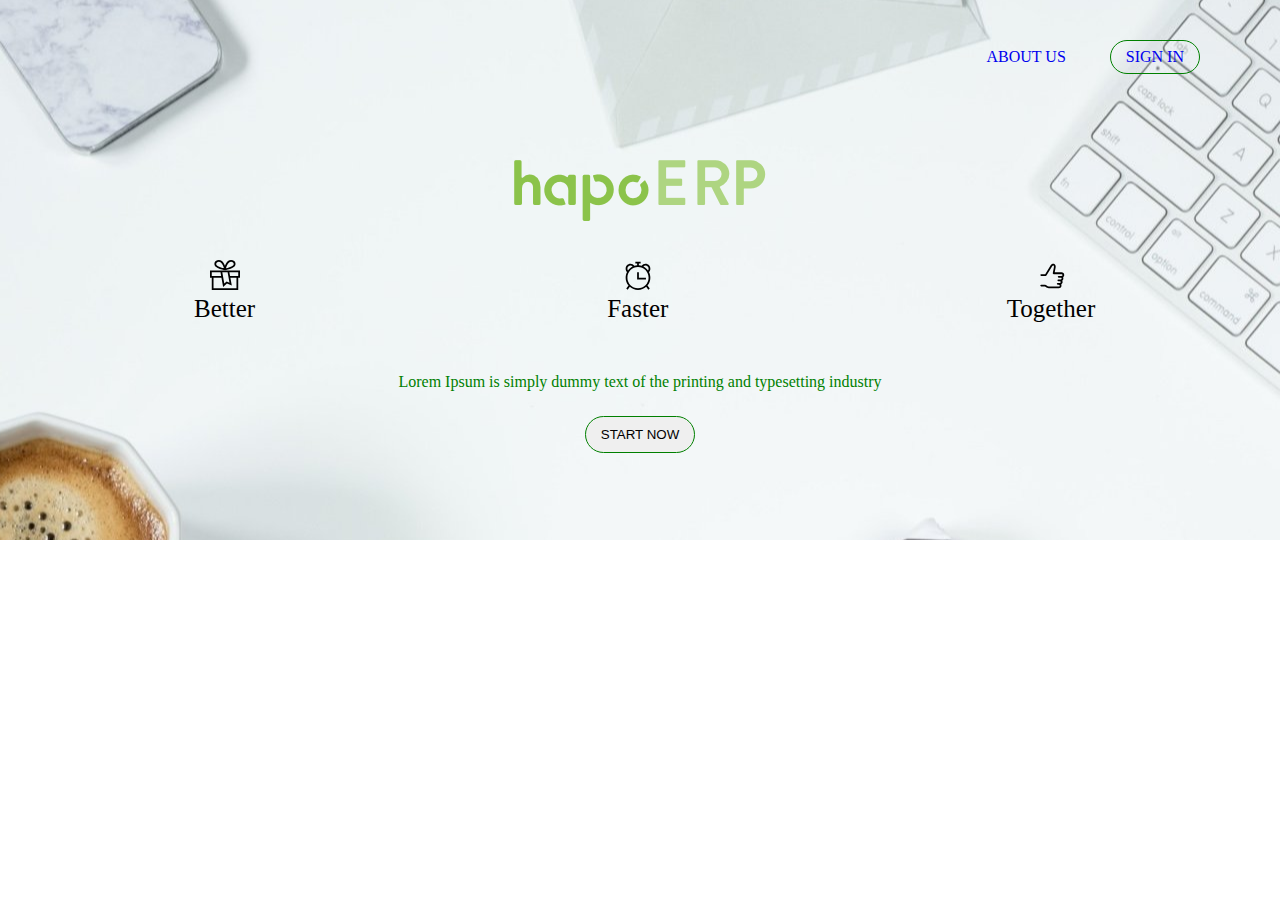
<file: index1.html>
<html lang="en">

<head>
    <meta charset="UTF-8">
    <meta http-equiv="X-UA-Compatible" content="IE=edge">
    <meta name="viewport" content="width=device-width, initial-scale=1.0">
    <title>Document</title>
    <link rel="stylesheet" href="./custom.css">
</head>

<body>
    <div class="banner">
        <div class="about-sign-in">
            <a href="#" class="about">About us</a>
            <a href="#" class="sign-in"> Sign in</a>
        </div>
        <div class="logo">
        </div>
        <div class="content-center">
            <div class="left">
                <img src="./icon-gift.svg" />
                <span>Better</span>
            </div>
            <div class="center">
                <img src="./icon-clock.svg" />
                <span>Faster</span>
            </div>
            <div class="right">
                <img src="./icon-like.svg" />
                <span>Together</span>
            </div>

        </div>
        <div class="text">
            <span>Lorem Ipsum is simply dummy text of the printing and typesetting industry</span>
        </div>
        <div class="btn-start-now">
            <button>Start now</button>
        </div>
    </div>
</body>

</html>
</file>
<file: custom.css>
body{margin:0 !important;padding:0 !important}.red{border:1px solid red}.green{border:1px solid green}.banner{height:500px;background:url("./banner.jpg") center center no-repeat;padding:20px}.banner .about-sign-in{height:80px;width:100%;text-align:right}.banner .about-sign-in .about,.banner .about-sign-in .sign-in{text-decoration:none;margin-top:20px;padding:7px 15px;display:inline-block;text-transform:uppercase}.banner .about-sign-in .sign-in{margin-right:60px;margin-left:25px;border-radius:20px;border:1px solid green}.banner .logo{background:url("./C.jpg") center center no-repeat;margin-top:40px;height:100px}.banner .text{text-align:center;margin-top:30px}.banner .text span{color:green}.banner .btn-start-now{text-align:center}.banner .btn-start-now button{text-transform:uppercase;padding:10px 15px;border-radius:20px;border:1px solid green;margin-top:25px;cursor:pointer}.banner .content-center .left,.banner .content-center .right,.banner .content-center .center{width:33%;display:inline-block;text-align:center;margin-top:20px;margin-bottom:20px}.banner .content-center span{display:block;font-size:25px;padding-top:5px}.banner .content-center img{height:30px;width:30px}
</file>
